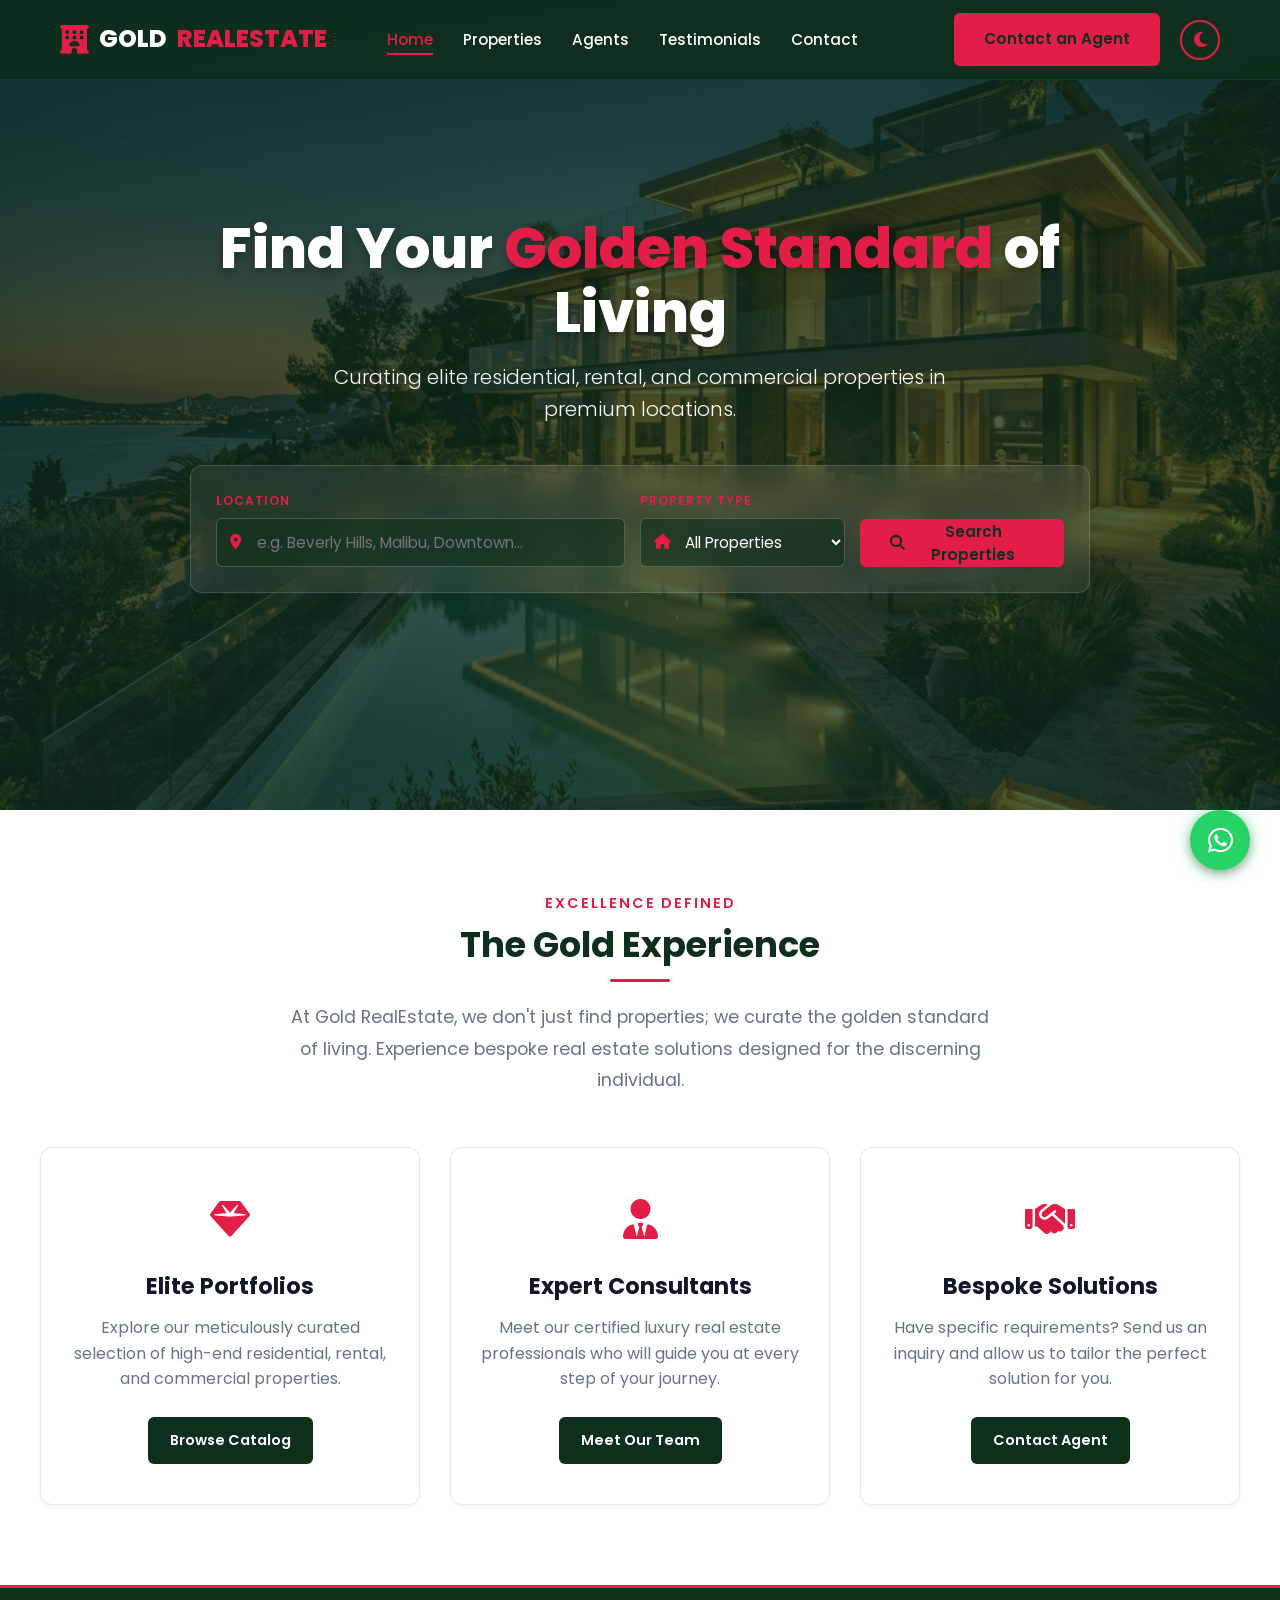
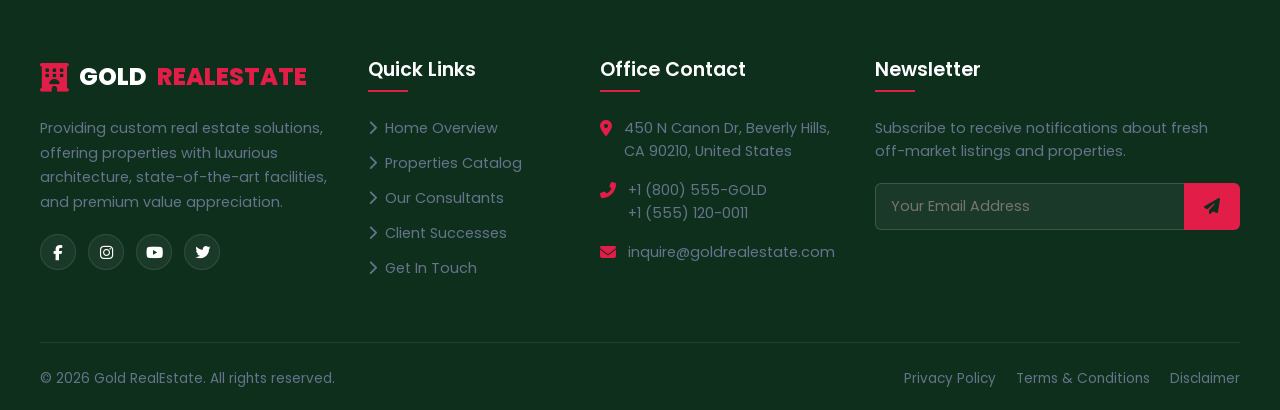
<file: index.html>
<!DOCTYPE html>
<html lang="en">
<head>
    <meta charset="UTF-8">
    <meta name="viewport" content="width=device-width, initial-scale=1.0">
    <meta name="description" content="Gold RealEstate - Curating golden standards of living with our premier collections of luxury residential, rental, and commercial properties.">
    <meta name="keywords" content="luxury real estate, penthouses, villas, commercial property, buy house, rent apartment">
    <meta name="author" content="Gold RealEstate">
    
    <!-- Open Graph (Facebook / LinkedIn) -->
    <meta property="og:title" content="Gold RealEstate | Luxury Real Estate Agency">
    <meta property="og:description" content="Find your golden standard of living. Curating elite residential and commercial properties in premium locations.">
    <meta property="og:type" content="website">
    <meta property="og:image" content="assets/images/hero-bg.png">
    
    <!-- Title -->
    <title>Gold RealEstate | Luxury Real Estate Agency</title>
    
    <!-- Favicon -->
    <link rel="icon" type="image/png" href="data:image/svg+xml,<svg xmlns=%22http://www.w3.org/2000/svg%22 viewBox=%220 0 100 100%22><text y=%22.9em%22 font-size=%2290%22>🏠</text></svg>">
    
    <!-- Font Awesome Icons -->
    <link rel="stylesheet" href="https://cdnjs.cloudflare.com/ajax/libs/font-awesome/6.4.0/css/all.min.css" integrity="sha512-iecdLmaskl7CVkqkXNQ/ZH/XLlvWZOJyj7Yy7tcenmpD1ypASozpmT/E0iPtmFIB46ZmdtAc9eNBvH0H/ZpiBw==" crossorigin="anonymous" referrerpolicy="no-referrer" />
    
    <!-- Stylesheet -->
    <link rel="stylesheet" href="styles.css">
</head>
<body>

    <!-- --- Header / Navbar --- -->
    <header class="navbar" id="main-header">
        <div class="container">
            <!-- Logo -->
            <a href="index.html" class="logo" id="header-logo">
                <i class="fa-solid fa-hotel logo-icon"></i>
                GOLD<span>REALESTATE</span>
            </a>

            <!-- Navigation Links -->
            <nav class="nav-menu" id="navigation-menu">
                <div class="nav-item"><a href="index.html" class="nav-link active">Home</a></div>
                <div class="nav-item"><a href="properties.html" class="nav-link">Properties</a></div>
                <div class="nav-item"><a href="agents.html" class="nav-link">Agents</a></div>
                <div class="nav-item"><a href="testimonials.html" class="nav-link">Testimonials</a></div>
                <div class="nav-item"><a href="contact.html" class="nav-link">Contact</a></div>
                <a href="contact.html" class="btn btn-primary nav-cta" id="nav-cta-btn">Contact an Agent</a>
            </nav>

            <!-- Theme Toggle Button -->
            <button id="theme-toggle" class="theme-toggle" aria-label="Toggle theme">
                <i class="fas fa-moon" id="theme-toggle-icon"></i>
            </button>

            <!-- Hamburger Button -->
            <button class="hamburger" aria-label="Toggle navigation menu" id="hamburger-toggle">
                <span class="bar"></span>
                <span class="bar"></span>
                <span class="bar"></span>
            </button>
        </div>
    </header>

    <!-- Mobile Navigation Drawer Overlay -->
    <div class="menu-overlay" id="drawer-overlay"></div>

    <main>
        <!-- --- Hero Section --- -->
        <section class="hero" id="home">
            <div class="hero-content">
                <h1 class="hero-title reveal active">Find Your <span>Golden Standard</span> of Living</h1>
                <p class="hero-subtitle reveal active">Curating elite residential, rental, and commercial properties in premium locations.</p>
                
                <!-- Glassmorphic Search Bar -->
                <div class="search-container reveal active" id="hero-search-wrapper">
                    <form class="search-form" id="hero-search-form">
                        <div class="search-group">
                            <label for="search-location">Location</label>
                            <div class="input-wrapper">
                                <i class="fas fa-map-marker-alt"></i>
                                <input type="text" id="search-location" class="search-input" placeholder="e.g. Beverly Hills, Malibu, Downtown..." aria-label="Property Location Search">
                            </div>
                        </div>
                        <div class="search-group">
                            <label for="search-type">Property Type</label>
                            <div class="input-wrapper">
                                <i class="fas fa-home"></i>
                                <select id="search-type" class="search-input" aria-label="Property Type Filter">
                                    <option value="all">All Properties</option>
                                    <option value="buy">For Sale</option>
                                    <option value="rent">For Rent</option>
                                    <option value="commercial">Commercial</option>
                                </select>
                            </div>
                        </div>
                        <button type="submit" class="btn btn-primary search-btn" id="search-submit-btn">
                            <i class="fas fa-search"></i> Search Properties
                        </button>
                    </form>
                </div>
            </div>
        </section>

        <!-- --- About / Luxury Services Section --- -->
        <section class="about-section section-padding" id="about-intro">
            <div class="container">
                <div class="section-title-wrapper" style="text-align: center; margin-bottom: 50px;">
                    <span class="section-subtitle">Excellence Defined</span>
                    <h2 class="section-title">The Gold Experience</h2>
                    <p style="max-width: 700px; margin: 20px auto 0; color: var(--color-text-muted); font-size: 1.1rem; line-height: 1.8;">
                        At Gold RealEstate, we don't just find properties; we curate the golden standard of living. Experience bespoke real estate solutions designed for the discerning individual.
                    </p>
                </div>

                <div class="services-grid" style="display: grid; grid-template-columns: repeat(auto-fit, minmax(300px, 1fr)); gap: 30px;">
                    <!-- Card 1 -->
                    <div class="service-card reveal" style="background: var(--color-card-bg); padding: 40px 30px; border-radius: 12px; border: 1px solid var(--color-gray-border); box-shadow: var(--shadow-sm); text-align: center; transition: all 0.3s ease;">
                        <div class="service-icon" style="font-size: 2.5rem; color: var(--color-gold); margin-bottom: 20px;">
                            <i class="fas fa-gem"></i>
                        </div>
                        <h3 style="font-size: 1.4rem; font-family: var(--font-primary); color: var(--color-navy); margin-bottom: 15px;">Elite Portfolios</h3>
                        <p style="color: var(--color-text-muted); margin-bottom: 25px; line-height: 1.6;">Explore our meticulously curated selection of high-end residential, rental, and commercial properties.</p>
                        <a href="properties.html" class="btn btn-navy" style="padding: 10px 20px; font-size: 0.9rem;">Browse Catalog</a>
                    </div>

                    <!-- Card 2 -->
                    <div class="service-card reveal" style="background: var(--color-card-bg); padding: 40px 30px; border-radius: 12px; border: 1px solid var(--color-gray-border); box-shadow: var(--shadow-sm); text-align: center; transition: all 0.3s ease;">
                        <div class="service-icon" style="font-size: 2.5rem; color: var(--color-gold); margin-bottom: 20px;">
                            <i class="fas fa-user-tie"></i>
                        </div>
                        <h3 style="font-size: 1.4rem; font-family: var(--font-primary); color: var(--color-navy); margin-bottom: 15px;">Expert Consultants</h3>
                        <p style="color: var(--color-text-muted); margin-bottom: 25px; line-height: 1.6;">Meet our certified luxury real estate professionals who will guide you at every step of your journey.</p>
                        <a href="agents.html" class="btn btn-navy" style="padding: 10px 20px; font-size: 0.9rem;">Meet Our Team</a>
                    </div>

                    <!-- Card 3 -->
                    <div class="service-card reveal" style="background: var(--color-card-bg); padding: 40px 30px; border-radius: 12px; border: 1px solid var(--color-gray-border); box-shadow: var(--shadow-sm); text-align: center; transition: all 0.3s ease;">
                        <div class="service-icon" style="font-size: 2.5rem; color: var(--color-gold); margin-bottom: 20px;">
                            <i class="fas fa-handshake"></i>
                        </div>
                        <h3 style="font-size: 1.4rem; font-family: var(--font-primary); color: var(--color-navy); margin-bottom: 15px;">Bespoke Solutions</h3>
                        <p style="color: var(--color-text-muted); margin-bottom: 25px; line-height: 1.6;">Have specific requirements? Send us an inquiry and allow us to tailor the perfect solution for you.</p>
                        <a href="contact.html" class="btn btn-navy" style="padding: 10px 20px; font-size: 0.9rem;">Contact Agent</a>
                    </div>
                </div>
            </div>
        </section>
    </main>

    <!-- --- Footer --- -->
    <footer class="footer" id="main-footer">
        <div class="container">
            <div class="footer-top">
                <!-- Column 1: Brand -->
                <div class="footer-col footer-about">
                    <a href="index.html" class="logo" style="margin-bottom: 20px; display: inline-flex;">
                        <i class="fa-solid fa-hotel logo-icon"></i>
                        GOLD<span>REALESTATE</span>
                    </a>
                    <p>Providing custom real estate solutions, offering properties with luxurious architecture, state-of-the-art facilities, and premium value appreciation.</p>
                    <div class="footer-socials">
                        <a href="#" aria-label="Gold RealEstate Facebook" class="footer-social-btn"><i class="fab fa-facebook-f"></i></a>
                        <a href="#" aria-label="Gold RealEstate Instagram" class="footer-social-btn"><i class="fab fa-instagram"></i></a>
                        <a href="#" aria-label="Gold RealEstate YouTube" class="footer-social-btn"><i class="fab fa-youtube"></i></a>
                        <a href="#" aria-label="Gold RealEstate Twitter" class="footer-social-btn"><i class="fab fa-twitter"></i></a>
                    </div>
                </div>

                <!-- Column 2: Navigation Links -->
                <div class="footer-col">
                    <h3>Quick Links</h3>
                    <ul class="footer-links-list">
                        <li><a href="index.html"><i class="fas fa-chevron-right"></i> Home Overview</a></li>
                        <li><a href="properties.html"><i class="fas fa-chevron-right"></i> Properties Catalog</a></li>
                        <li><a href="agents.html"><i class="fas fa-chevron-right"></i> Our Consultants</a></li>
                        <li><a href="testimonials.html"><i class="fas fa-chevron-right"></i> Client Successes</a></li>
                        <li><a href="contact.html"><i class="fas fa-chevron-right"></i> Get In Touch</a></li>
                    </ul>
                </div>

                <!-- Column 3: Contact details -->
                <div class="footer-col">
                    <h3>Office Contact</h3>
                    <ul class="footer-contact-list">
                        <li>
                            <i class="fas fa-map-marker-alt"></i>
                            <span>450 N Canon Dr, Beverly Hills, CA 90210, United States</span>
                        </li>
                        <li>
                            <i class="fas fa-phone-alt"></i>
                            <span>+1 (800) 555-GOLD<br>+1 (555) 120-0011</span>
                        </li>
                        <li>
                            <i class="fas fa-envelope"></i>
                            <span>inquire@goldrealestate.com</span>
                        </li>
                    </ul>
                </div>

                <!-- Column 4: Newsletter -->
                <div class="footer-col footer-newsletter">
                    <h3>Newsletter</h3>
                    <p>Subscribe to receive notifications about fresh off-market listings and properties.</p>
                    <form class="newsletter-form" id="footer-newsletter-form" onsubmit="event.preventDefault(); alert('Subscribed successfully!'); this.reset();">
                        <input type="email" class="newsletter-input" placeholder="Your Email Address" aria-label="Newsletter Email Address" required>
                        <button type="submit" class="newsletter-btn" aria-label="Subscribe to Newsletter">
                            <i class="fas fa-paper-plane"></i>
                        </button>
                    </form>
                </div>
            </div>

            <!-- Footer Bottom copyright -->
            <div class="footer-bottom">
                <p>&copy; 2026 Gold RealEstate. All rights reserved.</p>
                <div class="footer-bottom-links">
                    <a href="#">Privacy Policy</a>
                    <a href="#">Terms & Conditions</a>
                    <a href="#">Disclaimer</a>
                </div>
            </div>
        </div>
    </footer>

    <!-- --- Floating WhatsApp Button --- -->
    <a href="https://wa.me/8667695527?text=Hello%20Gold%20RealEstate!%20I%20am%20interested%20in%20inquiring%20about%20a%20featured%20property." 
       class="whatsapp-float" 
       target="_blank" 
       rel="noopener noreferrer" 
       aria-label="Contact Gold RealEstate on WhatsApp"
       id="whatsapp-cta-float">
        <i class="fab fa-whatsapp"></i>
    </a>

    <!-- --- JavaScript File --- -->
    <script src="script.js"></script>
</body>
</html>
</file>
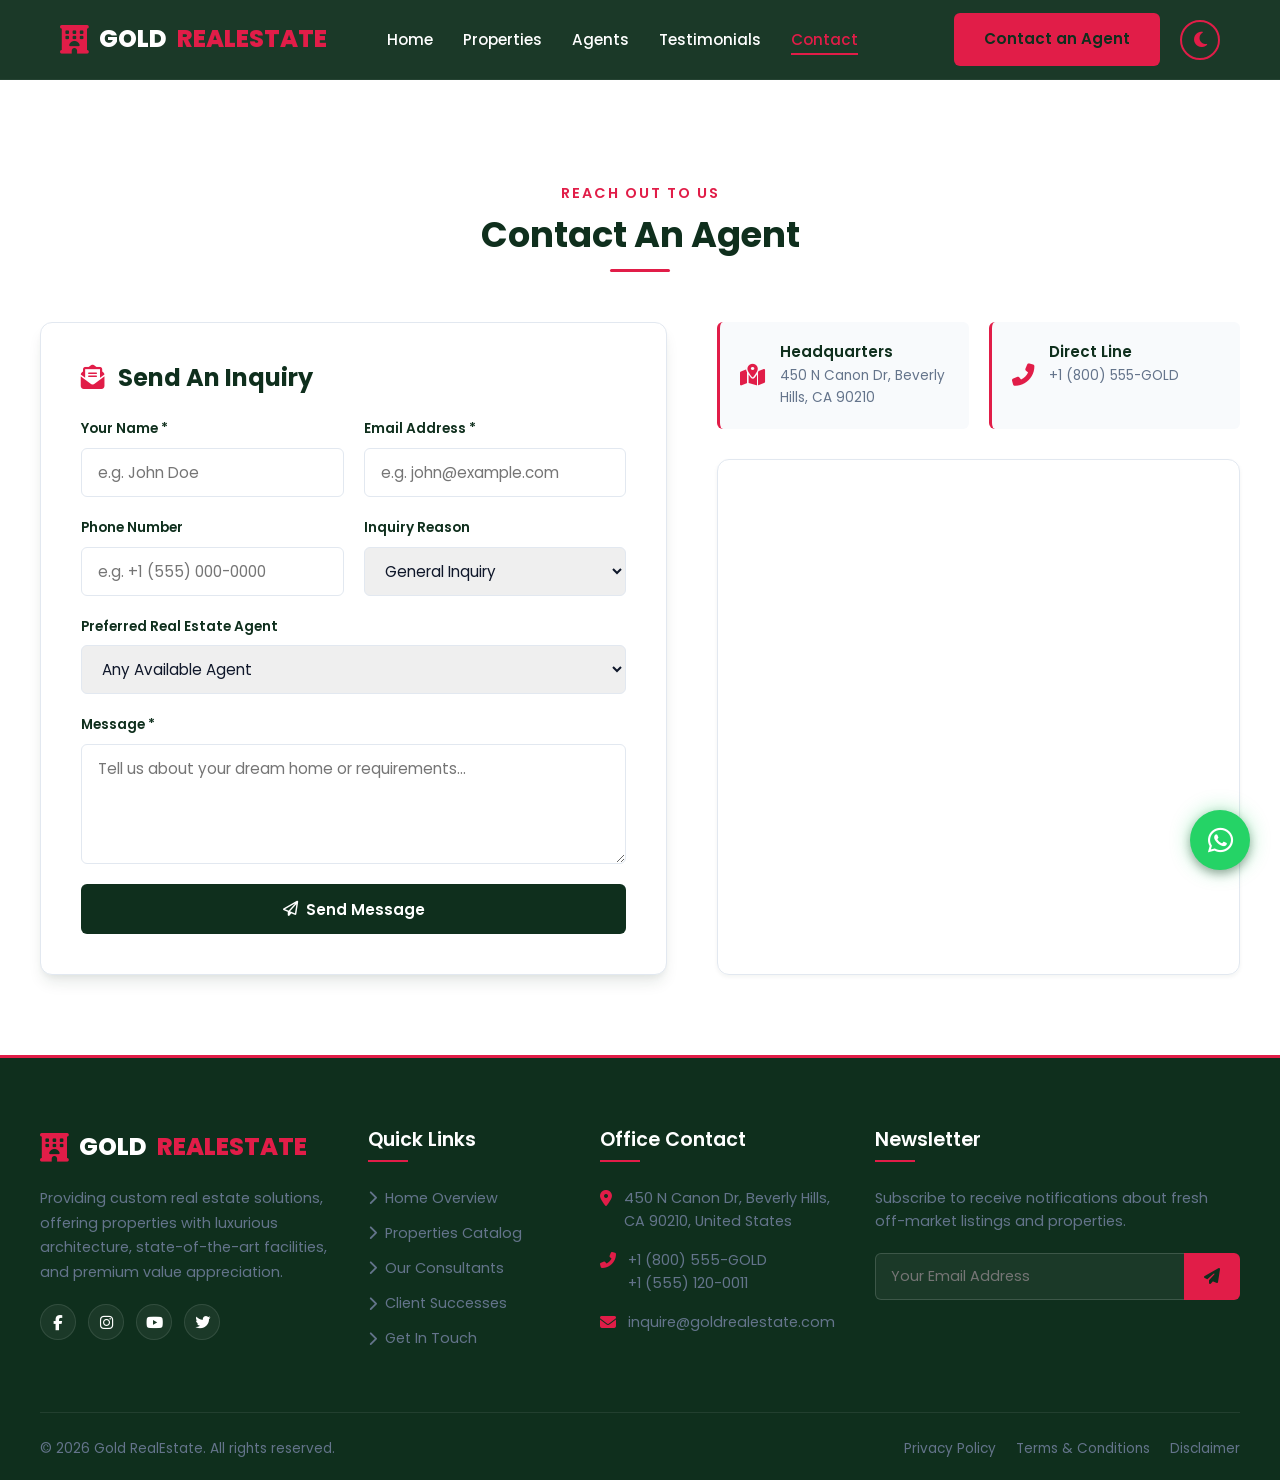
<file: contact.html>
<!DOCTYPE html>
<html lang="en">
<head>
    <meta charset="UTF-8">
    <meta name="viewport" content="width=device-width, initial-scale=1.0">
    <meta name="description" content="Get in touch with Gold RealEstate. Submit an inquiry form or visit our Beverly Hills office headquarters.">
    <meta name="keywords" content="contact Gold RealEstate, luxury real estate office, property inquiry">
    <meta name="author" content="Gold RealEstate">
    
    <!-- Open Graph (Facebook / LinkedIn) -->
    <meta property="og:title" content="Contact Us | Gold RealEstate">
    <meta property="og:description" content="Reach out to our consultants to find your dream property. We are here to help.">
    <meta property="og:type" content="website">
    <meta property="og:image" content="assets/images/hero-bg.png">
    
    <!-- Title -->
    <title>Contact Us | Gold RealEstate</title>
    
    <!-- Favicon -->
    <link rel="icon" type="image/png" href="data:image/svg+xml,<svg xmlns=%22http://www.w3.org/2000/svg%22 viewBox=%220 0 100 100%22><text y=%22.9em%22 font-size=%2290%22>🏠</text></svg>">
    
    <!-- Font Awesome Icons -->
    <link rel="stylesheet" href="https://cdnjs.cloudflare.com/ajax/libs/font-awesome/6.4.0/css/all.min.css" integrity="sha512-iecdLmaskl7CVkqkXNQ/ZH/XLlvWZOJyj7Yy7tcenmpD1ypASozpmT/E0iPtmFIB46ZmdtAc9eNBvH0H/ZpiBw==" crossorigin="anonymous" referrerpolicy="no-referrer" />
    
    <!-- Stylesheet -->
    <link rel="stylesheet" href="styles.css">
</head>
<body>

    <!-- --- Header / Navbar --- -->
    <header class="navbar" id="main-header">
        <div class="container">
            <!-- Logo -->
            <a href="index.html" class="logo" id="header-logo">
                <i class="fa-solid fa-hotel logo-icon"></i>
                GOLD<span>REALESTATE</span>
            </a>

            <!-- Navigation Links -->
            <nav class="nav-menu" id="navigation-menu">
                <div class="nav-item"><a href="index.html" class="nav-link">Home</a></div>
                <div class="nav-item"><a href="properties.html" class="nav-link">Properties</a></div>
                <div class="nav-item"><a href="agents.html" class="nav-link">Agents</a></div>
                <div class="nav-item"><a href="testimonials.html" class="nav-link">Testimonials</a></div>
                <div class="nav-item"><a href="contact.html" class="nav-link active">Contact</a></div>
                <a href="contact.html" class="btn btn-primary nav-cta" id="nav-cta-btn">Contact an Agent</a>
            </nav>

            <!-- Theme Toggle Button -->
            <button id="theme-toggle" class="theme-toggle" aria-label="Toggle theme">
                <i class="fas fa-moon" id="theme-toggle-icon"></i>
            </button>

            <!-- Hamburger Button -->
            <button class="hamburger" aria-label="Toggle navigation menu" id="hamburger-toggle">
                <span class="bar"></span>
                <span class="bar"></span>
                <span class="bar"></span>
            </button>
        </div>
    </header>

    <!-- Mobile Navigation Drawer Overlay -->
    <div class="menu-overlay" id="drawer-overlay"></div>

    <main style="padding-top: 100px;">
        <!-- --- Inquiry Form & Maps Section --- -->
        <section class="contact-section section-padding" id="contact">
            <div class="container">
                <div class="section-title-wrapper" style="text-align: center; margin-bottom: 50px;">
                    <span class="section-subtitle">Reach Out To Us</span>
                    <h2 class="section-title">Contact An Agent</h2>
                </div>

                <div class="contact-container">
                    <!-- Form Column -->
                    <div class="inquiry-card reveal">
                        <h3 class="inquiry-title"><i class="fas fa-envelope-open-text" style="color: var(--color-gold); margin-right: 8px;"></i> Send An Inquiry</h3>
                        <form id="inquiry-form">
                            <div class="form-grid">
                                <div class="form-group">
                                    <label for="client-name">Your Name *</label>
                                    <input type="text" id="client-name" class="form-input" placeholder="e.g. John Doe" required>
                                </div>
                                <div class="form-group">
                                    <label for="client-email">Email Address *</label>
                                    <input type="email" id="client-email" class="form-input" placeholder="e.g. john@example.com" required>
                                </div>
                            </div>
                            
                            <div class="form-grid">
                                <div class="form-group">
                                    <label for="client-phone">Phone Number</label>
                                    <input type="tel" id="client-phone" class="form-input" placeholder="e.g. +1 (555) 000-0000">
                                </div>
                                <div class="form-group">
                                    <label for="inquiry-subject">Inquiry Reason</label>
                                    <select id="inquiry-subject" class="form-input">
                                        <option value="General Inquiry">General Inquiry</option>
                                        <option value="Schedule a Tour">Schedule a Private Tour</option>
                                        <option value="Request a Valuation">Property Valuation Request</option>
                                        <option value="Commercial Services">Commercial Services</option>
                                    </select>
                                </div>
                            </div>

                            <div class="form-group">
                                <label for="preferred-agent">Preferred Real Estate Agent</label>
                                <select id="preferred-agent" class="form-input">
                                    <option value="Any Agent">Any Available Agent</option>
                                    <option value="Sarah Stone">Sarah Stone (Senior Consultant)</option>
                                    <option value="Marcus Vance">Marcus Vance (Commercial Specialist)</option>
                                    <option value="Elena Rostova">Elena Rostova (Luxury Director)</option>
                                    <option value="Julian Cross">Julian Cross (Relocation Expert)</option>
                                </select>
                            </div>

                            <div class="form-group">
                                <label for="client-message">Message *</label>
                                <textarea id="client-message" class="form-input" placeholder="Tell us about your dream home or requirements..." required></textarea>
                            </div>

                            <button type="submit" class="btn btn-navy contact-btn" id="submit-inquiry-btn">
                                <i class="far fa-paper-plane"></i> Send Message
                            </button>

                            <!-- Form Status Message -->
                            <div class="form-status" id="form-status"></div>
                        </form>
                    </div>

                    <!-- Information & Google Maps Column -->
                    <div class="map-info-column reveal">
                        <!-- Direct Contact Grid info -->
                        <div class="info-items-grid">
                            <div class="info-item">
                                <div class="info-icon"><i class="fas fa-map-marked-alt"></i></div>
                                <div class="info-text">
                                    <h4>Headquarters</h4>
                                    <p>450 N Canon Dr, Beverly Hills, CA 90210</p>
                                </div>
                            </div>
                            <div class="info-item">
                                <div class="info-icon"><i class="fas fa-phone-alt"></i></div>
                                <div class="info-text">
                                    <h4>Direct Line</h4>
                                    <p>+1 (800) 555-GOLD</p>
                                </div>
                            </div>
                        </div>

                        <!-- Maps IFrame Container -->
                        <div class="map-embed-container" id="map-wrapper">
                            <!-- Responsive Google Maps Embed -->
                            <iframe 
                                title="Gold RealEstate Headquarters Map"
                                src="https://www.google.com/maps/embed?pb=!1m18!1m12!1m3!1d3305.474665809756!2d-118.4026362!3d34.0736201!2m3!1f0!2f0!3f0!3m2!1i1024!2i768!4f13.1!3m3!1m2!1s0x80c2bc0bc7be34df%3A0xf69c0d3810edb89b!2sBeverly%20Hills%2C%20CA%2090210%2C%20USA!5e0!3m2!1sen!2sin!4v1700000000000!5m2!1sen!2sin" 
                                allowfullscreen="" 
                                loading="lazy" 
                                referrerpolicy="no-referrer-when-downgrade">
                            </iframe>
                        </div>
                    </div>
                </div>
            </div>
        </section>
    </main>

    <!-- --- Footer --- -->
    <footer class="footer" id="main-footer">
        <div class="container">
            <div class="footer-top">
                <!-- Column 1: Brand -->
                <div class="footer-col footer-about">
                    <a href="index.html" class="logo" style="margin-bottom: 20px; display: inline-flex;">
                        <i class="fa-solid fa-hotel logo-icon"></i>
                        GOLD<span>REALESTATE</span>
                    </a>
                    <p>Providing custom real estate solutions, offering properties with luxurious architecture, state-of-the-art facilities, and premium value appreciation.</p>
                    <div class="footer-socials">
                        <a href="#" aria-label="Gold RealEstate Facebook" class="footer-social-btn"><i class="fab fa-facebook-f"></i></a>
                        <a href="#" aria-label="Gold RealEstate Instagram" class="footer-social-btn"><i class="fab fa-instagram"></i></a>
                        <a href="#" aria-label="Gold RealEstate YouTube" class="footer-social-btn"><i class="fab fa-youtube"></i></a>
                        <a href="#" aria-label="Gold RealEstate Twitter" class="footer-social-btn"><i class="fab fa-twitter"></i></a>
                    </div>
                </div>

                <!-- Column 2: Navigation Links -->
                <div class="footer-col">
                    <h3>Quick Links</h3>
                    <ul class="footer-links-list">
                        <li><a href="index.html"><i class="fas fa-chevron-right"></i> Home Overview</a></li>
                        <li><a href="properties.html"><i class="fas fa-chevron-right"></i> Properties Catalog</a></li>
                        <li><a href="agents.html"><i class="fas fa-chevron-right"></i> Our Consultants</a></li>
                        <li><a href="testimonials.html"><i class="fas fa-chevron-right"></i> Client Successes</a></li>
                        <li><a href="contact.html"><i class="fas fa-chevron-right"></i> Get In Touch</a></li>
                    </ul>
                </div>

                <!-- Column 3: Contact details -->
                <div class="footer-col">
                    <h3>Office Contact</h3>
                    <ul class="footer-contact-list">
                        <li>
                            <i class="fas fa-map-marker-alt"></i>
                            <span>450 N Canon Dr, Beverly Hills, CA 90210, United States</span>
                        </li>
                        <li>
                            <i class="fas fa-phone-alt"></i>
                            <span>+1 (800) 555-GOLD<br>+1 (555) 120-0011</span>
                        </li>
                        <li>
                            <i class="fas fa-envelope"></i>
                            <span>inquire@goldrealestate.com</span>
                        </li>
                    </ul>
                </div>

                <!-- Column 4: Newsletter -->
                <div class="footer-col footer-newsletter">
                    <h3>Newsletter</h3>
                    <p>Subscribe to receive notifications about fresh off-market listings and properties.</p>
                    <form class="newsletter-form" id="footer-newsletter-form" onsubmit="event.preventDefault(); alert('Subscribed successfully!'); this.reset();">
                        <input type="email" class="newsletter-input" placeholder="Your Email Address" aria-label="Newsletter Email Address" required>
                        <button type="submit" class="newsletter-btn" aria-label="Subscribe to Newsletter">
                            <i class="fas fa-paper-plane"></i>
                        </button>
                    </form>
                </div>
            </div>

            <!-- Footer Bottom copyright -->
            <div class="footer-bottom">
                <p>&copy; 2026 Gold RealEstate. All rights reserved.</p>
                <div class="footer-bottom-links">
                    <a href="#">Privacy Policy</a>
                    <a href="#">Terms & Conditions</a>
                    <a href="#">Disclaimer</a>
                </div>
            </div>
        </div>
    </footer>

    <!-- --- Floating WhatsApp Button --- -->
    <a href="https://wa.me/8667695527?text=Hello%20Gold%20RealEstate!%20I%20am%20interested%20in%20inquiring%20about%20a%20featured%20property." 
       class="whatsapp-float" 
       target="_blank" 
       rel="noopener noreferrer" 
       aria-label="Contact Gold RealEstate on WhatsApp"
       id="whatsapp-cta-float">
        <i class="fab fa-whatsapp"></i>
    </a>

    <!-- --- JavaScript File --- -->
    <script src="script.js"></script>
</body>
</html>
</file>
<file: styles.css>
/* -----------------------------------------
   Real Estate Agency - Modern CSS Styling
   Design Theme: Forest Green & White with Crimson Red Accents
   Font: Poppins (Google Fonts)
----------------------------------------- */

/* --- Google Fonts Import --- */
@import url('https://fonts.googleapis.com/css2?family=Poppins:wght@300;400;500;600;700;800&display=swap');

/* --- CSS Variables & Design Tokens --- */
:root {
    --font-primary: 'Poppins', sans-serif;
    
    /* Animations & Transitions */
    --transition-fast: all 0.2s ease;
    --transition-smooth: all 0.3s cubic-bezier(0.4, 0, 0.2, 1);
    --transition-slow: all 0.5s ease;
    
    /* Layout */
    --max-width: 1200px;
    --header-height: 80px;
    --border-radius-sm: 6px;
    --border-radius-md: 12px;
    --border-radius-lg: 24px;

    /* LIGHT THEME (Green & Red) - Default */
    --color-navy-dark: #0F2F1D;
    --color-navy-dark-rgb: 15, 47, 29;
    --color-navy-medium: #15803D;
    --color-navy-light: #22C55E;
    --color-gold: #E11D48;
    --color-gold-hover: #BE123C;
    --color-gold-light: rgba(225, 29, 72, 0.15);
    --color-gold-rgb: 225, 29, 72;
    
    --color-white: #FFFFFF;
    --color-gray-light: #F8FAFC;
    --color-gray-border: #E2E8F0;
    --color-text-dark: #0F172A;
    --color-text-muted: #64748B;
    --color-heading: #0F2F1D;

    /* Shadows */
    --shadow-sm: 0 2px 4px rgba(var(--color-navy-dark-rgb), 0.05);
    --shadow-md: 0 10px 15px -3px rgba(var(--color-navy-dark-rgb), 0.1), 0 4px 6px -2px rgba(var(--color-navy-dark-rgb), 0.05);
    --shadow-lg: 0 20px 25px -5px rgba(var(--color-navy-dark-rgb), 0.15), 0 10px 10px -5px rgba(var(--color-navy-dark-rgb), 0.04);
    --shadow-gold: 0 10px 20px -5px rgba(var(--color-gold-rgb), 0.3);
}

/* Explicit Light Theme (Green & Red) */
[data-theme="light"] {
    --color-navy-dark: #0F2F1D;
    --color-navy-dark-rgb: 15, 47, 29;
    --color-navy-medium: #15803D;
    --color-navy-light: #22C55E;
    --color-gold: #E11D48;
    --color-gold-hover: #BE123C;
    --color-gold-light: rgba(225, 29, 72, 0.15);
    --color-gold-rgb: 225, 29, 72;
    
    --color-white: #FFFFFF;
    --color-gray-light: #F8FAFC;
    --color-gray-border: #E2E8F0;
    --color-text-dark: #0F172A;
    --color-text-muted: #64748B;
    --color-heading: #0F2F1D;
}

/* Dark Theme (Forest Green & Rose Red) */
[data-theme="dark"] {
    --color-navy-dark: #07140B;
    --color-navy-dark-rgb: 7, 20, 11;
    --color-navy-medium: #0F2F1D;
    --color-navy-light: #15803D;
    --color-gold: #F43F5E;
    --color-gold-hover: #E11D48;
    --color-gold-light: rgba(244, 63, 94, 0.15);
    --color-gold-rgb: 244, 63, 94;
    
    --color-white: #0B1E13;
    --color-gray-light: #07150C;
    --color-gray-border: #1E3A27;
    --color-text-dark: #ECFDF5;
    --color-text-muted: #A7F3D0;
    --color-heading: #10B981;
}

/* Dark Theme Text Color Overrides
   --color-white becomes dark in dark theme (used for backgrounds),
   so all elements using it for TEXT need an explicit white override. */
[data-theme="dark"] .logo,
[data-theme="dark"] .nav-link,
[data-theme="dark"] .hamburger .bar {
    color: #FFFFFF;
}
[data-theme="dark"] .hamburger .bar {
    background-color: #FFFFFF;
}
[data-theme="dark"] .theme-toggle:hover {
    color: #FFFFFF;
}
[data-theme="dark"] .hero {
    color: #FFFFFF;
}
[data-theme="dark"] .hero-title {
    color: #FFFFFF;
}
[data-theme="dark"] .hero-subtitle {
    color: #D4D4D4;
}
[data-theme="dark"] .search-input {
    color: #FFFFFF;
}
[data-theme="dark"] .search-input option {
    color: #FFFFFF;
}
[data-theme="dark"] .badge-featured {
    color: #FFFFFF;
}
[data-theme="dark"] .badge-status.rent {
    color: #FFFFFF;
}
[data-theme="dark"] .testimonials-section {
    color: #FFFFFF;
}
[data-theme="dark"] .testimonials-section .section-title {
    color: #FFFFFF;
}
[data-theme="dark"] .testimonial-quote {
    color: #D4D4D4;
}
[data-theme="dark"] .author-name {
    color: #FFFFFF;
}
[data-theme="dark"] .slider-btn {
    color: #FFFFFF;
}
[data-theme="dark"] .footer {
    color: #FFFFFF;
}
[data-theme="dark"] .footer-col h3 {
    color: #FFFFFF;
}
[data-theme="dark"] .footer-social-btn {
    color: #FFFFFF;
}
[data-theme="dark"] .newsletter-input {
    color: #FFFFFF;
}
[data-theme="dark"] .whatsapp-float {
    color: #FFFFFF;
}
[data-theme="dark"] .btn-navy {
    color: #FFFFFF;
}
[data-theme="dark"] .agent-social-btn:hover {
    color: #FFFFFF;
}
[data-theme="dark"] .form-input {
    color: #FDF2F2;
    background-color: #2A1A1A;
}

/* --- Base & Reset Styles --- */
*, *::before, *::after {
    box-sizing: border-box;
    margin: 0;
    padding: 0;
}

html {
    scroll-behavior: smooth;
    font-size: 16px;
}

body {
    font-family: var(--font-primary);
    background-color: var(--color-white);
    color: var(--color-text-dark);
    line-height: 1.6;
    overflow-x: hidden;
}

h1, h2, h3, h4, h5, h6 {
    font-weight: 700;
    color: var(--color-heading);
    line-height: 1.25;
}

a {
    text-decoration: none;
    color: inherit;
    transition: var(--transition-fast);
}

button, input, select, textarea {
    font-family: inherit;
    font-size: inherit;
    outline: none;
}

ul {
    list-style: none;
}

img {
    max-width: 100%;
    height: auto;
    display: block;
}

/* --- Custom Scrollbar --- */
::-webkit-scrollbar {
    width: 8px;
}
::-webkit-scrollbar-track {
    background: var(--color-navy-dark);
}
::-webkit-scrollbar-thumb {
    background: var(--color-gold);
    border-radius: var(--border-radius-sm);
}
::-webkit-scrollbar-thumb:hover {
    background: var(--color-gold-hover);
}

/* --- Typography / Utility Classes --- */
.section-padding {
    padding: 80px 20px;
}
@media (max-width: 768px) {
    .section-padding {
        padding: 50px 16px;
    }
}

.container {
    max-width: var(--max-width);
    margin: 0 auto;
    width: 100%;
}

.text-center { text-align: center; }

.section-title-wrapper {
    margin-bottom: 50px;
    text-align: center;
}
.section-subtitle {
    color: var(--color-gold);
    text-transform: uppercase;
    font-size: 0.9rem;
    font-weight: 600;
    letter-spacing: 2px;
    margin-bottom: 8px;
    display: inline-block;
}
.section-title {
    font-size: 2.2rem;
    color: var(--color-heading);
    position: relative;
    padding-bottom: 15px;
}
.section-title::after {
    content: '';
    position: absolute;
    bottom: 0;
    left: 50%;
    transform: translateX(-50%);
    width: 60px;
    height: 3px;
    background-color: var(--color-gold);
    border-radius: 2px;
}
@media (max-width: 768px) {
    .section-title {
        font-size: 1.8rem;
    }
}

/* --- Buttons --- */
.btn {
    display: inline-flex;
    align-items: center;
    justify-content: center;
    padding: 12px 28px;
    border-radius: var(--border-radius-sm);
    font-weight: 600;
    font-size: 0.95rem;
    cursor: pointer;
    transition: var(--transition-smooth);
    border: 2px solid transparent;
    gap: 8px;
}

.btn-primary {
    background-color: var(--color-gold);
    color: var(--color-heading);
}
.btn-primary:hover {
    background-color: var(--color-gold-hover);
    box-shadow: var(--shadow-gold);
    transform: translateY(-2px);
}
.btn-primary:active {
    transform: translateY(0);
}

.btn-navy {
    background-color: var(--color-navy-dark);
    color: var(--color-white);
}
.btn-navy:hover {
    background-color: var(--color-navy-medium);
    color: var(--color-gold);
    transform: translateY(-2px);
    box-shadow: var(--shadow-md);
}

.btn-outline-gold {
    background-color: transparent;
    border-color: var(--color-gold);
    color: var(--color-gold);
}
.btn-outline-gold:hover {
    background-color: var(--color-gold);
    color: var(--color-heading);
    transform: translateY(-2px);
}

/* --- Navbar --- */
.navbar {
    position: fixed;
    top: 0;
    left: 0;
    width: 100%;
    height: var(--header-height);
    background-color: rgba(var(--color-navy-dark-rgb), 0.95);
    backdrop-filter: blur(10px);
    -webkit-backdrop-filter: blur(10px);
    z-index: 1000;
    transition: var(--transition-smooth);
    border-bottom: 1px solid rgba(255, 255, 255, 0.05);
}
.navbar.scrolled {
    background-color: var(--color-navy-dark);
    height: 70px;
    box-shadow: var(--shadow-md);
    border-bottom: 2px solid var(--color-gold);
}

.navbar .container {
    display: flex;
    justify-content: space-between;
    align-items: center;
    height: 100%;
    padding: 0 20px;
}

/* Logo */
.logo {
    display: flex;
    align-items: center;
    gap: 10px;
    font-weight: 800;
    font-size: 1.5rem;
    color: var(--color-white);
}
.logo span {
    color: var(--color-gold);
}
.logo-icon {
    font-size: 1.8rem;
    color: var(--color-gold);
}

/* Navigation Links */
.nav-menu {
    display: flex;
    align-items: center;
    gap: 30px;
    flex-grow: 1;
    margin-left: 60px;
}
.nav-link {
    color: var(--color-white);
    font-weight: 500;
    font-size: 0.95rem;
    position: relative;
    padding: 5px 0;
}
.nav-link::after {
    content: '';
    position: absolute;
    bottom: 0;
    left: 0;
    width: 0;
    height: 2px;
    background-color: var(--color-gold);
    transition: var(--transition-smooth);
}
.nav-link:hover {
    color: var(--color-gold);
}
.nav-link:hover::after {
    width: 100%;
}
.nav-link.active {
    color: var(--color-gold);
}
.nav-link.active::after {
    width: 100%;
}

.nav-cta {
    display: block;
    margin-left: auto;
}

/* Hamburger menu button */
.hamburger {
    display: none;
    cursor: pointer;
    background: none;
    border: none;
    z-index: 1010;
}
.hamburger .bar {
    display: block;
    width: 25px;
    height: 3px;
    margin: 5px auto;
    transition: var(--transition-smooth);
    background-color: var(--color-white);
    border-radius: 2px;
}

/* Mobile Drawer styles */
@media (max-width: 991px) {
    .hamburger {
        display: block;
    }
    .hamburger.active .bar:nth-child(2) {
        opacity: 0;
    }
    .hamburger.active .bar:nth-child(1) {
        transform: translateY(8px) rotate(45deg);
        background-color: var(--color-gold);
    }
    .hamburger.active .bar:nth-child(3) {
        transform: translateY(-8px) rotate(-45deg);
        background-color: var(--color-gold);
    }
    
    .nav-menu {
        position: fixed;
        left: -100%;
        top: 0;
        gap: 0;
        flex-direction: column;
        background-color: var(--color-navy-dark);
        width: 80%;
        max-width: 320px;
        height: 100vh;
        padding-top: 100px;
        transition: var(--transition-smooth);
        box-shadow: var(--shadow-lg);
        border-right: 2px solid var(--color-gold);
        z-index: 1005;
        flex-grow: 0;
        margin-left: 0;
    }
    .nav-menu.active {
        left: 0;
    }
    .nav-item {
        width: 100%;
        text-align: center;
    }
    .nav-link {
        display: block;
        padding: 20px 0;
        font-size: 1.1rem;
        border-bottom: 1px solid rgba(255, 255, 255, 0.05);
    }
    .nav-link::after {
        display: none;
    }
    .nav-cta {
        margin: 30px auto 0 auto;
        width: 80%;
    }
}

/* Theme Toggle Button */
.theme-toggle {
    background: transparent;
    border: 2px solid var(--color-gold);
    color: var(--color-gold);
    width: 40px;
    height: 40px;
    border-radius: 50%;
    display: flex;
    align-items: center;
    justify-content: center;
    cursor: pointer;
    font-size: 1.1rem;
    transition: var(--transition-smooth);
    margin-left: 20px;
    z-index: 1010;
}
.theme-toggle:hover {
    background: var(--color-gold);
    color: var(--color-white);
    transform: scale(1.05) rotate(15deg);
}
.theme-toggle:active {
    transform: scale(0.95);
}

@media (max-width: 991px) {
    .theme-toggle {
        margin-left: auto;
        margin-right: 15px;
    }
}

/* Overlay for Mobile Menu */
.menu-overlay {
    position: fixed;
    top: 0;
    left: 0;
    width: 100vw;
    height: 100vh;
    background-color: rgba(var(--color-navy-dark-rgb), 0.5);
    z-index: 999;
    opacity: 0;
    visibility: hidden;
    transition: var(--transition-smooth);
}
.menu-overlay.active {
    opacity: 1;
    visibility: visible;
}

/* --- Hero Section --- */
.hero {
    position: relative;
    height: 90vh;
    min-height: 600px;
    background: url('assets/images/hero-bg.png') no-repeat center center/cover;
    display: flex;
    align-items: center;
    justify-content: center;
    text-align: center;
    color: var(--color-white);
    padding: 0 20px;
    margin-top: 0;
}
.hero::before {
    content: '';
    position: absolute;
    top: 0;
    left: 0;
    width: 100%;
    height: 100%;
    background-color: var(--color-navy-dark);
    opacity: 0.75;
    z-index: 1;
}

.hero-content {
    position: relative;
    z-index: 2;
    max-width: 900px;
    width: 100%;
}
.hero-title {
    font-size: 3.5rem;
    font-weight: 800;
    color: var(--color-white);
    margin-bottom: 15px;
    line-height: 1.15;
    text-shadow: 0 4px 10px rgba(0, 0, 0, 0.3);
}
.hero-title span {
    color: var(--color-gold);
}
.hero-subtitle {
    font-size: 1.25rem;
    font-weight: 300;
    margin-bottom: 40px;
    color: var(--color-gray-light);
    max-width: 650px;
    margin-left: auto;
    margin-right: auto;
}
@media (max-width: 768px) {
    .hero {
        height: auto;
        padding: 140px 16px 80px 16px;
    }
    .hero-title {
        font-size: 2.3rem;
    }
    .hero-subtitle {
        font-size: 1rem;
        margin-bottom: 30px;
    }
}

/* Glassmorphic Search Bar */
.search-container {
    background: rgba(255, 255, 255, 0.08);
    backdrop-filter: blur(15px);
    -webkit-backdrop-filter: blur(15px);
    border: 1px solid rgba(255, 255, 255, 0.15);
    border-radius: var(--border-radius-md);
    padding: 25px;
    box-shadow: var(--shadow-lg);
    width: 100%;
}
.search-form {
    display: grid;
    grid-template-columns: 2fr 1fr 1fr;
    gap: 15px;
    align-items: center;
}
.search-group {
    display: flex;
    flex-direction: column;
    text-align: left;
    position: relative;
}
.search-group label {
    font-size: 0.75rem;
    font-weight: 600;
    text-transform: uppercase;
    letter-spacing: 1px;
    color: var(--color-gold);
    margin-bottom: 8px;
}
.input-wrapper {
    position: relative;
    width: 100%;
}
.input-wrapper i {
    position: absolute;
    left: 14px;
    top: 50%;
    transform: translateY(-50%);
    color: var(--color-gold);
    font-size: 0.95rem;
}
.search-input {
    width: 100%;
    padding: 12px 12px 12px 40px;
    background-color: rgba(var(--color-navy-dark-rgb), 0.6);
    border: 1px solid rgba(255, 255, 255, 0.2);
    border-radius: var(--border-radius-sm);
    color: var(--color-white);
    font-size: 0.95rem;
    transition: var(--transition-fast);
}
.search-input:focus {
    border-color: var(--color-gold);
    background-color: rgba(var(--color-navy-dark-rgb), 0.85);
    box-shadow: 0 0 10px rgba(var(--color-gold-rgb), 0.2);
}
.search-input option {
    background-color: var(--color-navy-dark);
    color: var(--color-white);
}

.search-btn {
    height: 48px;
    align-self: flex-end;
    width: 100%;
    margin-top: 0;
}

@media (max-width: 768px) {
    .search-container {
        padding: 20px;
    }
    .search-form {
        grid-template-columns: 1fr;
        gap: 20px;
    }
    .search-btn {
        margin-top: 10px;
    }
}

/* --- Property Filter Tabs --- */
.filters-container {
    display: flex;
    justify-content: center;
    gap: 15px;
    margin-bottom: 40px;
    flex-wrap: wrap;
}
.filter-btn {
    padding: 10px 24px;
    border: 2px solid var(--color-navy-medium);
    border-radius: 30px;
    background-color: transparent;
    color: var(--color-heading);
    font-weight: 600;
    cursor: pointer;
    transition: var(--transition-smooth);
}
.filter-btn:hover {
    border-color: var(--color-gold);
    color: var(--color-gold);
}
.filter-btn.active {
    background-color: var(--color-navy-dark);
    border-color: var(--color-navy-dark);
    color: var(--color-gold);
    box-shadow: var(--shadow-md);
}

/* --- Featured Properties Grid --- */
.properties-section {
    background-color: var(--color-gray-light);
}
.properties-grid {
    display: grid;
    grid-template-columns: repeat(auto-fill, minmax(350px, 1fr));
    gap: 30px;
}
@media (max-width: 480px) {
    .properties-grid {
        grid-template-columns: 1fr;
    }
}

.property-card {
    background-color: var(--color-white);
    border-radius: var(--border-radius-md);
    overflow: hidden;
    box-shadow: var(--shadow-sm);
    transition: var(--transition-smooth);
    border: 1px solid var(--color-gray-border);
    display: flex;
    flex-direction: column;
}
.property-card:hover {
    transform: translateY(-8px);
    box-shadow: var(--shadow-lg);
    border-color: rgba(var(--color-gold-rgb), 0.4);
}

.property-img-wrapper {
    position: relative;
    height: 230px;
    overflow: hidden;
}
.property-img {
    width: 100%;
    height: 100%;
    object-fit: cover;
    transition: var(--transition-slow);
}
.property-card:hover .property-img {
    transform: scale(1.1);
}

/* Custom Badges */
.badge-status {
    position: absolute;
    top: 15px;
    left: 15px;
    padding: 6px 14px;
    border-radius: 4px;
    font-size: 0.75rem;
    font-weight: 700;
    text-transform: uppercase;
    letter-spacing: 0.5px;
    color: var(--color-heading);
    background-color: var(--color-gold);
    z-index: 5;
    box-shadow: var(--shadow-sm);
}
.badge-status.rent {
    background-color: var(--color-white);
    color: var(--color-heading);
    border: 1.5px solid var(--color-gold);
}
.badge-status.commercial {
    background-color: var(--color-navy-dark);
    color: var(--color-gold);
    border: 1.5px solid var(--color-gold);
}

.badge-featured {
    position: absolute;
    top: 15px;
    right: 15px;
    padding: 6px 12px;
    border-radius: 4px;
    font-size: 0.75rem;
    font-weight: 600;
    color: var(--color-white);
    background-color: rgba(var(--color-navy-dark-rgb), 0.85);
    z-index: 5;
}

/* Property Info Content */
.property-info {
    padding: 24px;
    display: flex;
    flex-direction: column;
    flex-grow: 1;
}
.property-price {
    font-size: 1.5rem;
    font-weight: 800;
    color: var(--color-heading);
    margin-bottom: 5px;
}
.property-price span {
    color: var(--color-gold);
}
.property-title {
    font-size: 1.15rem;
    font-weight: 600;
    margin-bottom: 8px;
    color: var(--color-heading);
    transition: var(--transition-fast);
}
.property-title:hover {
    color: var(--color-gold);
}
.property-location {
    font-size: 0.9rem;
    color: var(--color-text-muted);
    margin-bottom: 20px;
    display: flex;
    align-items: center;
    gap: 6px;
}
.property-location i {
    color: var(--color-gold);
}

/* Property Specs */
.property-specs {
    display: flex;
    align-items: center;
    justify-content: space-between;
    padding-top: 15px;
    border-top: 1px solid var(--color-gray-border);
    margin-top: auto;
}
.spec-item {
    display: flex;
    align-items: center;
    gap: 8px;
    font-size: 0.85rem;
    color: var(--color-text-dark);
    font-weight: 500;
}
.spec-item i {
    color: var(--color-gold);
    font-size: 1rem;
}

/* --- Agent Profiles Section --- */
.agents-grid {
    display: grid;
    grid-template-columns: repeat(auto-fill, minmax(260px, 1fr));
    gap: 30px;
}
.agent-card {
    background-color: var(--color-white);
    border-radius: var(--border-radius-md);
    overflow: hidden;
    box-shadow: var(--shadow-sm);
    border: 1px solid var(--color-gray-border);
    transition: var(--transition-smooth);
    text-align: center;
}
.agent-card:hover {
    transform: translateY(-5px);
    box-shadow: var(--shadow-lg);
    border-color: var(--color-gold);
}

.agent-img-wrapper {
    position: relative;
    height: 280px;
    overflow: hidden;
    background-color: var(--color-gray-light);
}
.agent-img {
    width: 100%;
    height: 100%;
    object-fit: cover;
    transition: var(--transition-slow);
}
.agent-card:hover .agent-img {
    transform: scale(1.05);
}

/* Social links overlay */
.agent-socials {
    position: absolute;
    bottom: -50px;
    left: 0;
    width: 100%;
    display: flex;
    justify-content: center;
    gap: 12px;
    padding: 15px 0;
    background: linear-gradient(transparent, rgba(var(--color-navy-dark-rgb), 0.9));
    transition: var(--transition-smooth);
}
.agent-card:hover .agent-socials {
    bottom: 0;
}
.agent-social-btn {
    width: 36px;
    height: 36px;
    border-radius: 50%;
    background-color: var(--color-gold);
    color: var(--color-heading);
    display: flex;
    align-items: center;
    justify-content: center;
    font-size: 0.9rem;
    transition: var(--transition-fast);
}
.agent-social-btn:hover {
    background-color: var(--color-white);
    color: var(--color-heading);
    transform: scale(1.1);
}

.agent-details {
    padding: 20px;
}
.agent-name {
    font-size: 1.2rem;
    font-weight: 600;
    color: var(--color-heading);
    margin-bottom: 4px;
}
.agent-role {
    font-size: 0.85rem;
    color: var(--color-gold);
    font-weight: 600;
    text-transform: uppercase;
    letter-spacing: 1px;
    margin-bottom: 12px;
}
.agent-phone {
    font-size: 0.9rem;
    color: var(--color-text-muted);
    display: inline-flex;
    align-items: center;
    gap: 6px;
}
.agent-phone i {
    color: var(--color-gold);
}

/* --- Testimonials Section --- */
.testimonials-section {
    background-color: var(--color-navy-dark);
    color: var(--color-white);
    position: relative;
    overflow: hidden;
}
.testimonials-section .section-title {
    color: var(--color-white);
}

.testimonials-slider-container {
    max-width: 800px;
    margin: 0 auto;
    position: relative;
    padding: 0 40px;
}

.testimonials-wrapper {
    overflow: hidden;
    position: relative;
    min-height: 250px;
}

.testimonial-slide {
    position: absolute;
    top: 0;
    left: 0;
    width: 100%;
    height: 100%;
    opacity: 0;
    visibility: hidden;
    transition: opacity 0.5s ease, visibility 0.5s ease;
    display: flex;
    flex-direction: column;
    align-items: center;
    text-align: center;
}
.testimonial-slide.active {
    position: relative;
    opacity: 1;
    visibility: visible;
}

.testimonial-quote {
    font-size: 1.2rem;
    font-style: italic;
    line-height: 1.8;
    color: var(--color-gray-light);
    margin-bottom: 25px;
    font-weight: 300;
}
.testimonial-quote::before, .testimonial-quote::after {
    content: '"';
    color: var(--color-gold);
    font-size: 2rem;
    font-family: serif;
    line-height: 0;
}

.testimonial-rating {
    color: var(--color-gold);
    margin-bottom: 15px;
    display: flex;
    gap: 4px;
}

.testimonial-author {
    display: flex;
    align-items: center;
    gap: 15px;
    text-align: left;
}
.author-avatar {
    width: 60px;
    height: 60px;
    border-radius: 50%;
    object-fit: cover;
    border: 2px solid var(--color-gold);
}
.author-name {
    font-weight: 600;
    font-size: 1.05rem;
    color: var(--color-white);
}
.author-title {
    font-size: 0.8rem;
    color: var(--color-gold);
    font-weight: 500;
}

/* Slider Controls */
.slider-btn {
    position: absolute;
    top: 50%;
    transform: translateY(-50%);
    width: 44px;
    height: 44px;
    border-radius: 50%;
    background-color: rgba(255, 255, 255, 0.05);
    border: 1px solid rgba(255, 255, 255, 0.15);
    color: var(--color-white);
    display: flex;
    align-items: center;
    justify-content: center;
    cursor: pointer;
    transition: var(--transition-fast);
    z-index: 10;
}
.slider-btn:hover {
    background-color: var(--color-gold);
    color: var(--color-heading);
    border-color: var(--color-gold);
}
.slider-btn-prev { left: -10px; }
.slider-btn-next { right: -10px; }

.slider-dots {
    display: flex;
    justify-content: center;
    gap: 10px;
    margin-top: 30px;
}
.dot {
    width: 10px;
    height: 10px;
    border-radius: 50%;
    background-color: rgba(255, 255, 255, 0.3);
    cursor: pointer;
    transition: var(--transition-fast);
}
.dot.active {
    background-color: var(--color-gold);
    width: 24px;
    border-radius: 5px;
}

@media (max-width: 768px) {
    .testimonials-slider-container {
        padding: 0;
    }
    .slider-btn { display: none; }
    .testimonial-quote {
        font-size: 1.05rem;
    }
}

/* --- Contact & Maps Section --- */
.contact-section {
    background-color: var(--color-white);
}
.contact-container {
    display: grid;
    grid-template-columns: 1.2fr 1fr;
    gap: 50px;
}
@media (max-width: 991px) {
    .contact-container {
        grid-template-columns: 1fr;
        gap: 40px;
    }
}

/* Form Styles */
.inquiry-card {
    background-color: var(--color-white);
    padding: 40px;
    border-radius: var(--border-radius-md);
    box-shadow: var(--shadow-md);
    border: 1px solid var(--color-gray-border);
}
@media (max-width: 480px) {
    .inquiry-card {
        padding: 24px 16px;
    }
}

.inquiry-title {
    font-size: 1.5rem;
    color: var(--color-heading);
    margin-bottom: 25px;
}
.form-grid {
    display: grid;
    grid-template-columns: 1fr 1fr;
    gap: 20px;
}
@media (max-width: 576px) {
    .form-grid {
        grid-template-columns: 1fr;
    }
}

.form-group {
    display: flex;
    flex-direction: column;
    margin-bottom: 20px;
}
.form-group.full-width {
    grid-column: 1 / -1;
}

.form-group label {
    font-size: 0.85rem;
    font-weight: 600;
    color: var(--color-heading);
    margin-bottom: 8px;
}

.form-input {
    width: 100%;
    padding: 12px 16px;
    border: 1.5px solid var(--color-gray-border);
    border-radius: var(--border-radius-sm);
    font-size: 0.95rem;
    transition: var(--transition-fast);
    color: var(--color-text-dark);
}
.form-input:focus {
    border-color: var(--color-gold);
    box-shadow: 0 0 8px rgba(var(--color-gold-rgb), 0.15);
}
textarea.form-input {
    resize: vertical;
    min-height: 120px;
}

/* Form Submit State */
.form-status {
    padding: 12px;
    border-radius: var(--border-radius-sm);
    font-weight: 500;
    font-size: 0.9rem;
    margin-top: 15px;
    display: none;
    text-align: center;
}
.form-status.success {
    display: block;
    background-color: rgba(16, 185, 129, 0.1);
    color: #059669;
    border: 1px solid rgba(16, 185, 129, 0.2);
}
.form-status.error {
    display: block;
    background-color: rgba(239, 68, 68, 0.1);
    color: #DC2626;
    border: 1px solid rgba(239, 68, 68, 0.2);
}

.contact-btn {
    width: 100%;
    height: 50px;
}

/* Map Column styles */
.map-info-column {
    display: flex;
    flex-direction: column;
    gap: 30px;
}
.info-items-grid {
    display: grid;
    grid-template-columns: 1fr 1fr;
    gap: 20px;
}
@media (max-width: 576px) {
    .info-items-grid {
        grid-template-columns: 1fr;
    }
}
.info-item {
    display: flex;
    gap: 15px;
    background-color: var(--color-gray-light);
    padding: 20px;
    border-radius: var(--border-radius-sm);
    border-left: 3px solid var(--color-gold);
}
.info-icon {
    font-size: 1.4rem;
    color: var(--color-gold);
    display: flex;
    align-items: center;
    justify-content: center;
}
.info-text h4 {
    font-size: 0.95rem;
    font-weight: 600;
    margin-bottom: 4px;
}
.info-text p {
    font-size: 0.85rem;
    color: var(--color-text-muted);
}

/* Maps Embed Container */
.map-embed-container {
    border-radius: var(--border-radius-md);
    overflow: hidden;
    border: 1px solid var(--color-gray-border);
    box-shadow: var(--shadow-sm);
    height: 100%;
    min-height: 300px;
    position: relative;
}
.map-embed-container iframe {
    width: 100%;
    height: 100%;
    min-height: 300px;
    border: 0;
    display: block;
}

/* --- Footer --- */
.footer {
    background-color: var(--color-navy-dark);
    color: var(--color-white);
    padding: 70px 20px 20px 20px;
    border-top: 3px solid var(--color-gold);
}

.footer-top {
    display: grid;
    grid-template-columns: 1.5fr 1fr 1fr 1.2fr;
    gap: 40px;
    margin-bottom: 50px;
}
@media (max-width: 991px) {
    .footer-top {
        grid-template-columns: 1fr 1fr;
    }
}
@media (max-width: 576px) {
    .footer-top {
        grid-template-columns: 1fr;
        gap: 30px;
    }
}

.footer-col h3 {
    color: var(--color-white);
    font-size: 1.2rem;
    font-weight: 600;
    margin-bottom: 25px;
    position: relative;
    padding-bottom: 10px;
}
.footer-col h3::after {
    content: '';
    position: absolute;
    bottom: 0;
    left: 0;
    width: 40px;
    height: 2px;
    background-color: var(--color-gold);
}

.footer-about p {
    color: var(--color-text-muted);
    font-size: 0.9rem;
    margin-bottom: 20px;
    line-height: 1.7;
}

.footer-socials {
    display: flex;
    gap: 12px;
}
.footer-social-btn {
    width: 36px;
    height: 36px;
    border-radius: 50%;
    background-color: rgba(255, 255, 255, 0.05);
    color: var(--color-white);
    display: flex;
    align-items: center;
    justify-content: center;
    font-size: 0.95rem;
    transition: var(--transition-fast);
    border: 1px solid rgba(255, 255, 255, 0.1);
}
.footer-social-btn:hover {
    background-color: var(--color-gold);
    color: var(--color-heading);
    transform: translateY(-3px);
}

.footer-links-list li {
    margin-bottom: 12px;
}
.footer-links-list a {
    color: var(--color-text-muted);
    font-size: 0.9rem;
    display: flex;
    align-items: center;
    gap: 8px;
}
.footer-links-list a:hover {
    color: var(--color-gold);
    padding-left: 5px;
}

.footer-contact-list li {
    display: flex;
    gap: 12px;
    margin-bottom: 16px;
    font-size: 0.9rem;
    color: var(--color-text-muted);
}
.footer-contact-list i {
    color: var(--color-gold);
    font-size: 1rem;
    margin-top: 3px;
}

.footer-newsletter p {
    color: var(--color-text-muted);
    font-size: 0.9rem;
    margin-bottom: 20px;
}
.newsletter-form {
    display: flex;
}
.newsletter-input {
    flex-grow: 1;
    padding: 12px 15px;
    background-color: rgba(255, 255, 255, 0.05);
    border: 1px solid rgba(255, 255, 255, 0.15);
    border-right: none;
    border-radius: var(--border-radius-sm) 0 0 var(--border-radius-sm);
    color: var(--color-white);
    font-size: 0.9rem;
}
.newsletter-btn {
    background-color: var(--color-gold);
    color: var(--color-heading);
    border: none;
    padding: 0 20px;
    border-radius: 0 var(--border-radius-sm) var(--border-radius-sm) 0;
    cursor: pointer;
    font-size: 1rem;
    transition: var(--transition-fast);
}
.newsletter-btn:hover {
    background-color: var(--color-gold-hover);
}

.footer-bottom {
    padding-top: 25px;
    border-top: 1px solid rgba(255, 255, 255, 0.08);
    display: flex;
    justify-content: space-between;
    align-items: center;
    flex-wrap: wrap;
    gap: 15px;
    font-size: 0.85rem;
    color: var(--color-text-muted);
}
.footer-bottom-links {
    display: flex;
    gap: 20px;
}
.footer-bottom-links a:hover {
    color: var(--color-gold);
}

@media (max-width: 576px) {
    .footer-bottom {
        flex-direction: column;
        text-align: center;
    }
}

/* --- Floating WhatsApp CTA --- */
.whatsapp-float {
    position: fixed;
    bottom: 30px;
    right: 30px;
    width: 60px;
    height: 60px;
    background-color: #25D366;
    color: var(--color-white);
    border-radius: 50%;
    display: flex;
    align-items: center;
    justify-content: center;
    font-size: 1.8rem;
    box-shadow: 0 4px 10px rgba(0, 0, 0, 0.3), 0 0 20px rgba(37, 211, 102, 0.4);
    z-index: 99;
    transition: var(--transition-smooth);
    animation: pulse-whatsapp 2s infinite;
}
.whatsapp-float:hover {
    transform: scale(1.1);
    background-color: #20BA5A;
}

@keyframes pulse-whatsapp {
    0% {
        box-shadow: 0 0 0 0 rgba(37, 211, 102, 0.7);
    }
    70% {
        box-shadow: 0 0 0 15px rgba(37, 211, 102, 0);
    }
    100% {
        box-shadow: 0 0 0 0 rgba(37, 211, 102, 0);
    }
}

@media (max-width: 768px) {
    .whatsapp-float {
        bottom: 20px;
        right: 20px;
        width: 50px;
        height: 50px;
        font-size: 1.5rem;
    }
}

/* --- Animation Classes (Scroll Reveal) --- */
.reveal {
    opacity: 0;
    transform: translateY(30px);
    transition: opacity 0.8s ease, transform 0.8s ease;
}
.reveal.active {
    opacity: 1;
    transform: translateY(0);
}
</file>
